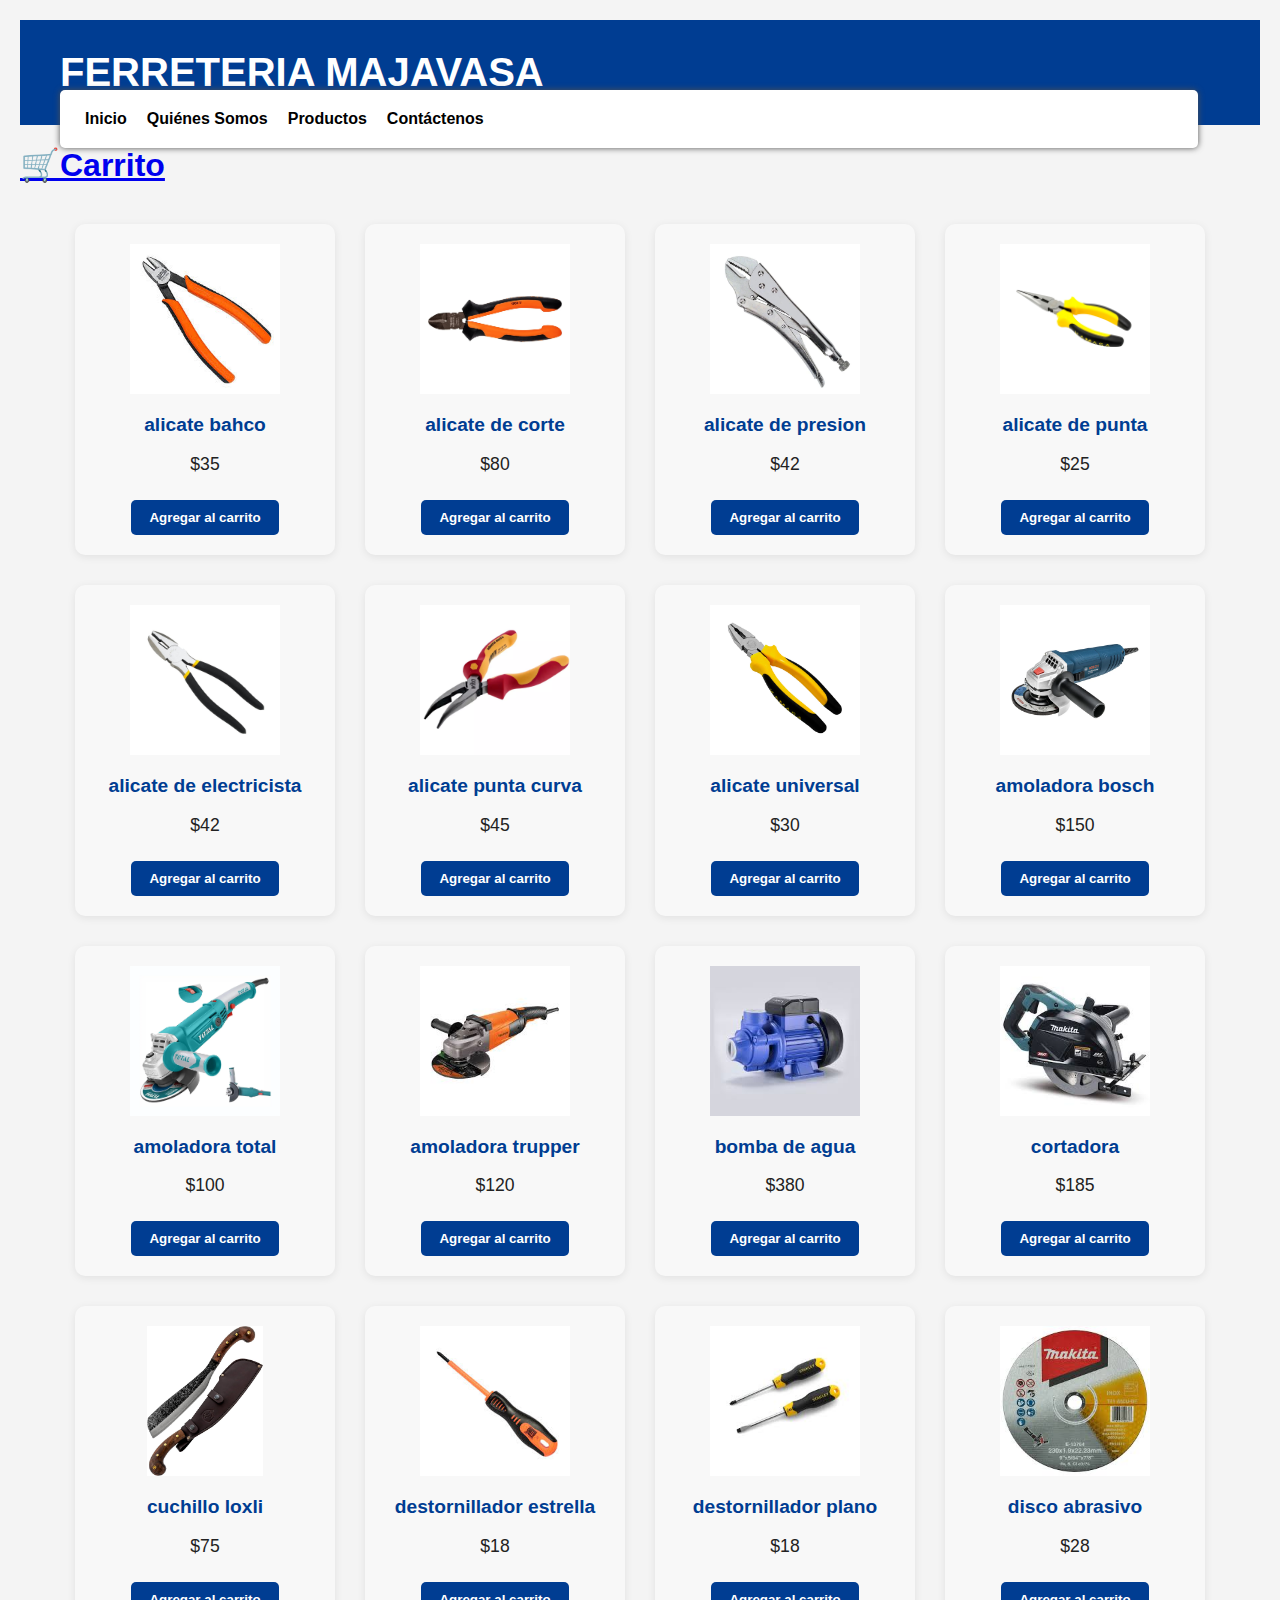
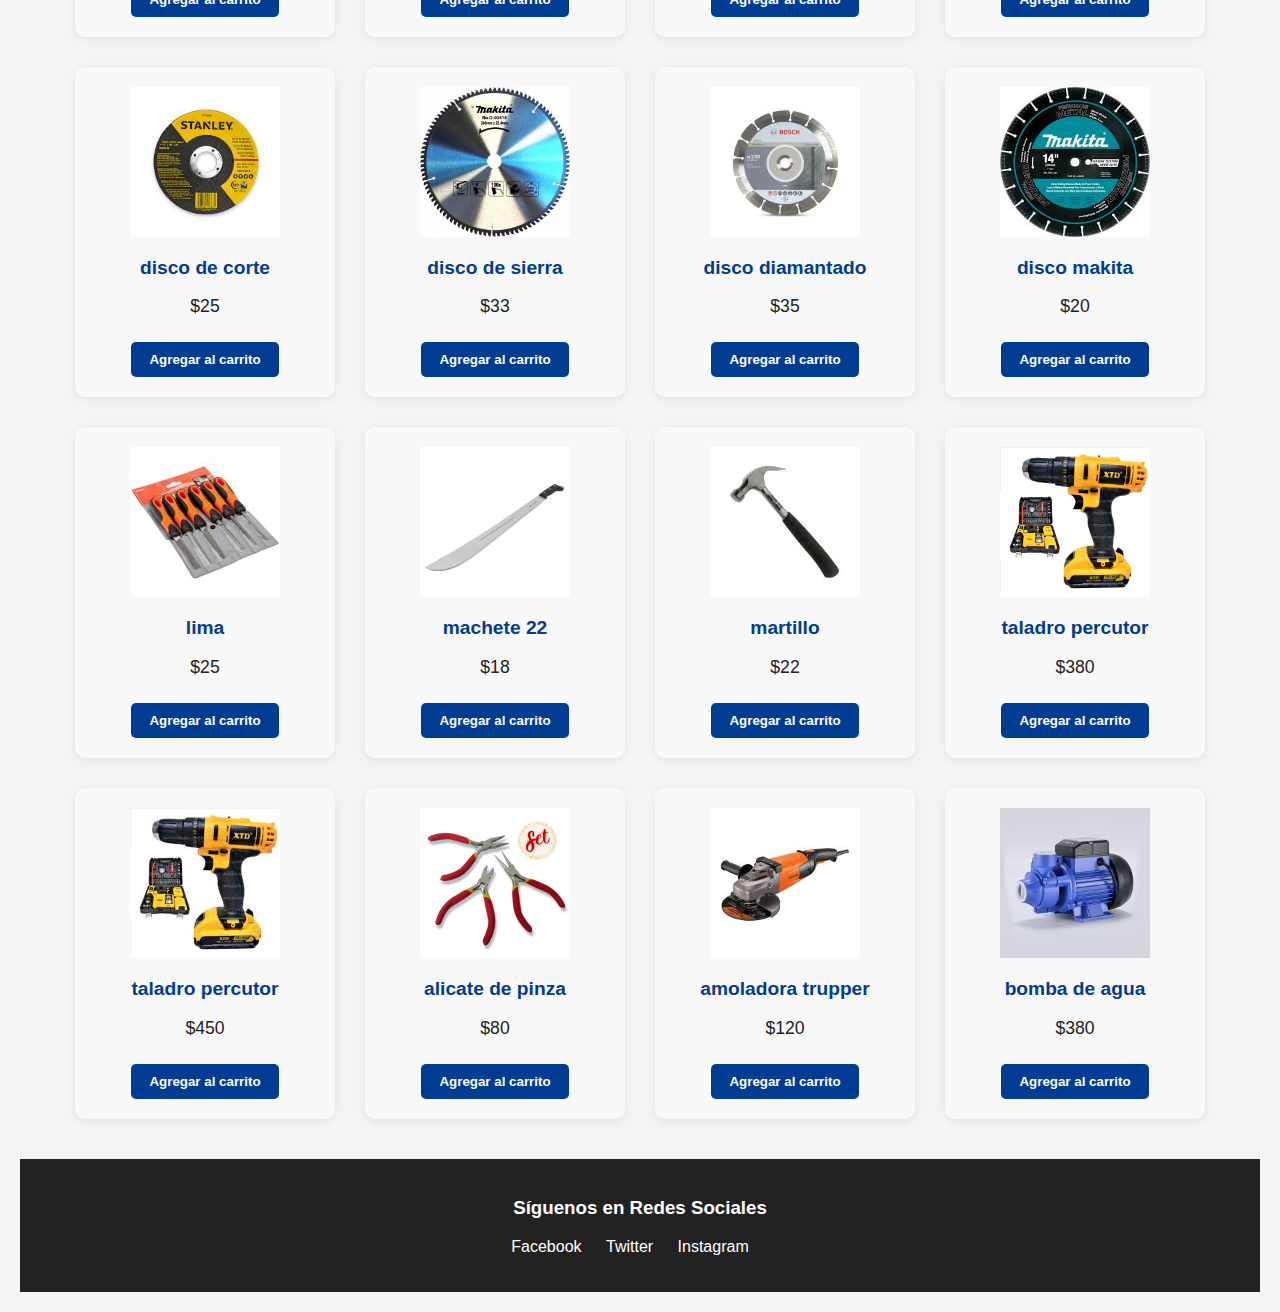
<file: catalogo.html>
<html lang="es">
<head>
    <meta charset="UTF-8">
    <meta name="viewport" content="width=device-width, initial-scale=1.0">
    <title>Contáctenos - Ferretería Majavasa</title>
    <link rel="stylesheet" href="styles.css">
</head>
<body>
    <header class="header-bar">
        <div class="header-container">
            <h1 class="title">FERRETERIA MAJAVASA</h1>
            <div class="navigation">
                <nav>
                    <ul>
                        <li><a href="index.html">Inicio</a></li>
                        <li><a href="quienesSomos.html">Quiénes Somos</a></li>
                        <li><a href="catalogo.html">Productos</a></li>
                        <li><a href="contactenos.html">Contáctenos</a></li>
                    </ul>
                </nav>
            </div>
        </div>
    </header>
    <main>
        
        <a href="carrito.html"><h1>🛒Carrito</h1></a>
        <div id="product-list" class="product-list"></div>
    </main>
    <footer>
        <h3>Síguenos en Redes Sociales</h3>
        <ul>
            <li><a href="https://www.facebook.com/profile.php?id=61551830272163">Facebook</a></li>
            <li><a href="enlace-a-tu-twitter">Twitter</a></li>
            <li><a href="enlace-a-tu-instagram">Instagram</a></li>
        </ul>
    </footer>
    

    <script>
  // Ahora cada producto tiene un ID único
  const productos = [
    {
      id: 1,
      nombre: "alicate bahco",
      precio: 35,
      imagen: "img/alicate bahco.jpg"
    },
    {
      id: 2,
      nombre: "alicate de corte",
      precio: 80,
      imagen: "img/alicate de corte.webp"
    },
    {
      id: 3,
      nombre: "alicate de presion",
      precio: 42,
      imagen: "img/alicate de presion.jpeg"
    },
     {
      id: 1,
      nombre: "alicate de punta",
      precio: 25,
      imagen: "img/alicate de punta.jpg"
    },
    {
      id: 2,
      nombre: "alicate de electricista",
      precio: 42,
      imagen: "img/alicate para electricista.jpg"
    },
    {
      id: 2,
      nombre: "alicate punta curva",
      precio: 45,
      imagen: "img/alicate punta curva.webp"
    },
    {
      id: 2,
      nombre: "alicate universal",
      precio: 30,
      imagen: "img/alicate universal.webp"
    },
    {
      id: 2,
      nombre: "amoladora bosch",
      precio: 150,
      imagen: "img/amoladora bosxh.webp"
    },
    {
      id: 2,
      nombre: "amoladora total",
      precio: 100,
      imagen: "img/amoladora tota.webp"
    },
    {
      id: 2,
      nombre: "amoladora trupper",
      precio: 120,
      imagen: "img/amoladora trupper.jpg"
    },
    {
      id: 2,
      nombre: "bomba de agua",
      precio: 380,
      imagen: "img/bomba de agua.jpg"
    },
    {
      id: 2,
      nombre: "cortadora",
      precio: 185,
      imagen: "img/cortadora.jpg"
    },
    {
      id: 2,
      nombre: "cuchillo loxli",
      precio: 75,
      imagen: "img/cuchillo.jpg"
    },
    {
      id: 2,
      nombre: "destornillador estrella",
      precio: 18,
      imagen: "img/destornillador estrella.jpg"
    },
    {
      id: 2,
      nombre: "destornillador plano",
      precio: 18,
      imagen: "img/detornillador.jpg"
    },
    {
      id: 2,
      nombre: "disco abrasivo",
      precio: 28,
      imagen: "img/disco abrasivo.jpg"
    },
    {
      id: 2,
      nombre: "disco de corte",
      precio: 25,
      imagen: "img/disco de corte.jpg"
    },
    {
      id: 2,
      nombre: "disco de sierra",
      precio: 33,
      imagen: "img/disco de sierra.jpg"
    },
    {
      id: 2,
      nombre: "disco diamantado",
      precio: 35,
      imagen: "img/disco diamantado.jpg"
    },
    {
      id: 2,
      nombre: "disco makita",
      precio: 20,
      imagen: "img/disco makita.jpg"
    },
    {
      id: 2,
      nombre: "lima",
      precio: 25,
      imagen: "img/lima pack.jpg"
    },
    {
      id: 2,
      nombre: "machete 22",
      precio: 18,
      imagen: "img/machete 22 °.webp"
    },
    {
      id: 2,
      nombre: "martillo",
      precio: 22,
      imagen: "img/martillo.jpg"
    },
    {
      id: 2,
      nombre: "taladro percutor",
      precio: 380,
      imagen: "img/percutor.webp"
    },
    {
      id: 2,
      nombre: "taladro percutor",
      precio: 450,
      imagen: "img/percutorr.jpg"
    },
    {
      id: 2,
      nombre: "alicate de pinza",
      precio: 80,
      imagen: "img/pinza alicate.jpg"
    },
    {
      id: 2,
      nombre: "amoladora trupper",
      precio: 120,
      imagen: "img/amoladora trupper.jpg"
    },
    {
      id: 2,
      nombre: "bomba de agua",
      precio: 380,
      imagen: "img/bomba de agua.jpg"
    },
   
  ];

  const productList = document.getElementById('product-list');
  productList.innerHTML = productos.map((producto) => `
    <div class="producto">
      <img src="${producto.imagen}" alt="${producto.nombre}" class="producto-img">
      <h2 class="producto-nombre">${producto.nombre}</h2>
      <p class="producto-precio">$${producto.precio}</p>
      <button class="agregar-carrito" data-id="${producto.id}">Agregar al carrito</button>
    </div>
  `).join('');

  // Asignar evento a cada botón de agregar al carrito
  document.querySelectorAll('.agregar-carrito').forEach(btn => {
    btn.addEventListener('click', function() {
      const id = parseInt(this.getAttribute('data-id'));
      const producto = productos.find(p => p.id === id);
      let cart = JSON.parse(localStorage.getItem("cart")) || [];
      cart.push({
        id: producto.id,
        name: producto.nombre,
        price: producto.precio,
        imagen: producto.imagen
      });
      localStorage.setItem("cart", JSON.stringify(cart));
    
    });
  });
</script>



    <style>
    /* Estilos básicos para el catálogo */
    .product-list {
        display: flex;
        flex-wrap: wrap;
        gap: 30px;
        justify-content: center;
        margin: 40px 0;
    }
    .producto {
        background: #f8f8f8;
        border-radius: 10px;
        box-shadow: 0 2px 8px rgba(0,0,0,0.08);
        padding: 20px;
        width: 220px;
        text-align: center;
        transition: box-shadow 0.2s;
    }
    .producto:hover {
        box-shadow: 0 4px 16px rgba(4, 23, 185, 0.685);
    }
    .producto-img {
        width: 150px;
        height: 150px;
        object-fit: contain;
        margin-bottom: 10px;
    }
    .producto-nombre {
        font-size: 1.2em;
        margin: 10px 0 5px 0;
        color: #003d92;
    }
    .producto-precio {
        font-size: 1.1em;
        color: #222;
        margin-bottom: 15px;
    }
    .agregar-carrito {
        background: #003d92;
        color: #fff;
        border: none;
        padding: 10px 18px;
        border-radius: 5px;
        cursor: pointer;
        font-weight: bold;
        transition: background 0.2s;
    }
    .agregar-carrito:hover {
        background: #0050c8;
    }
    </style>
</body>
</html>
</file>
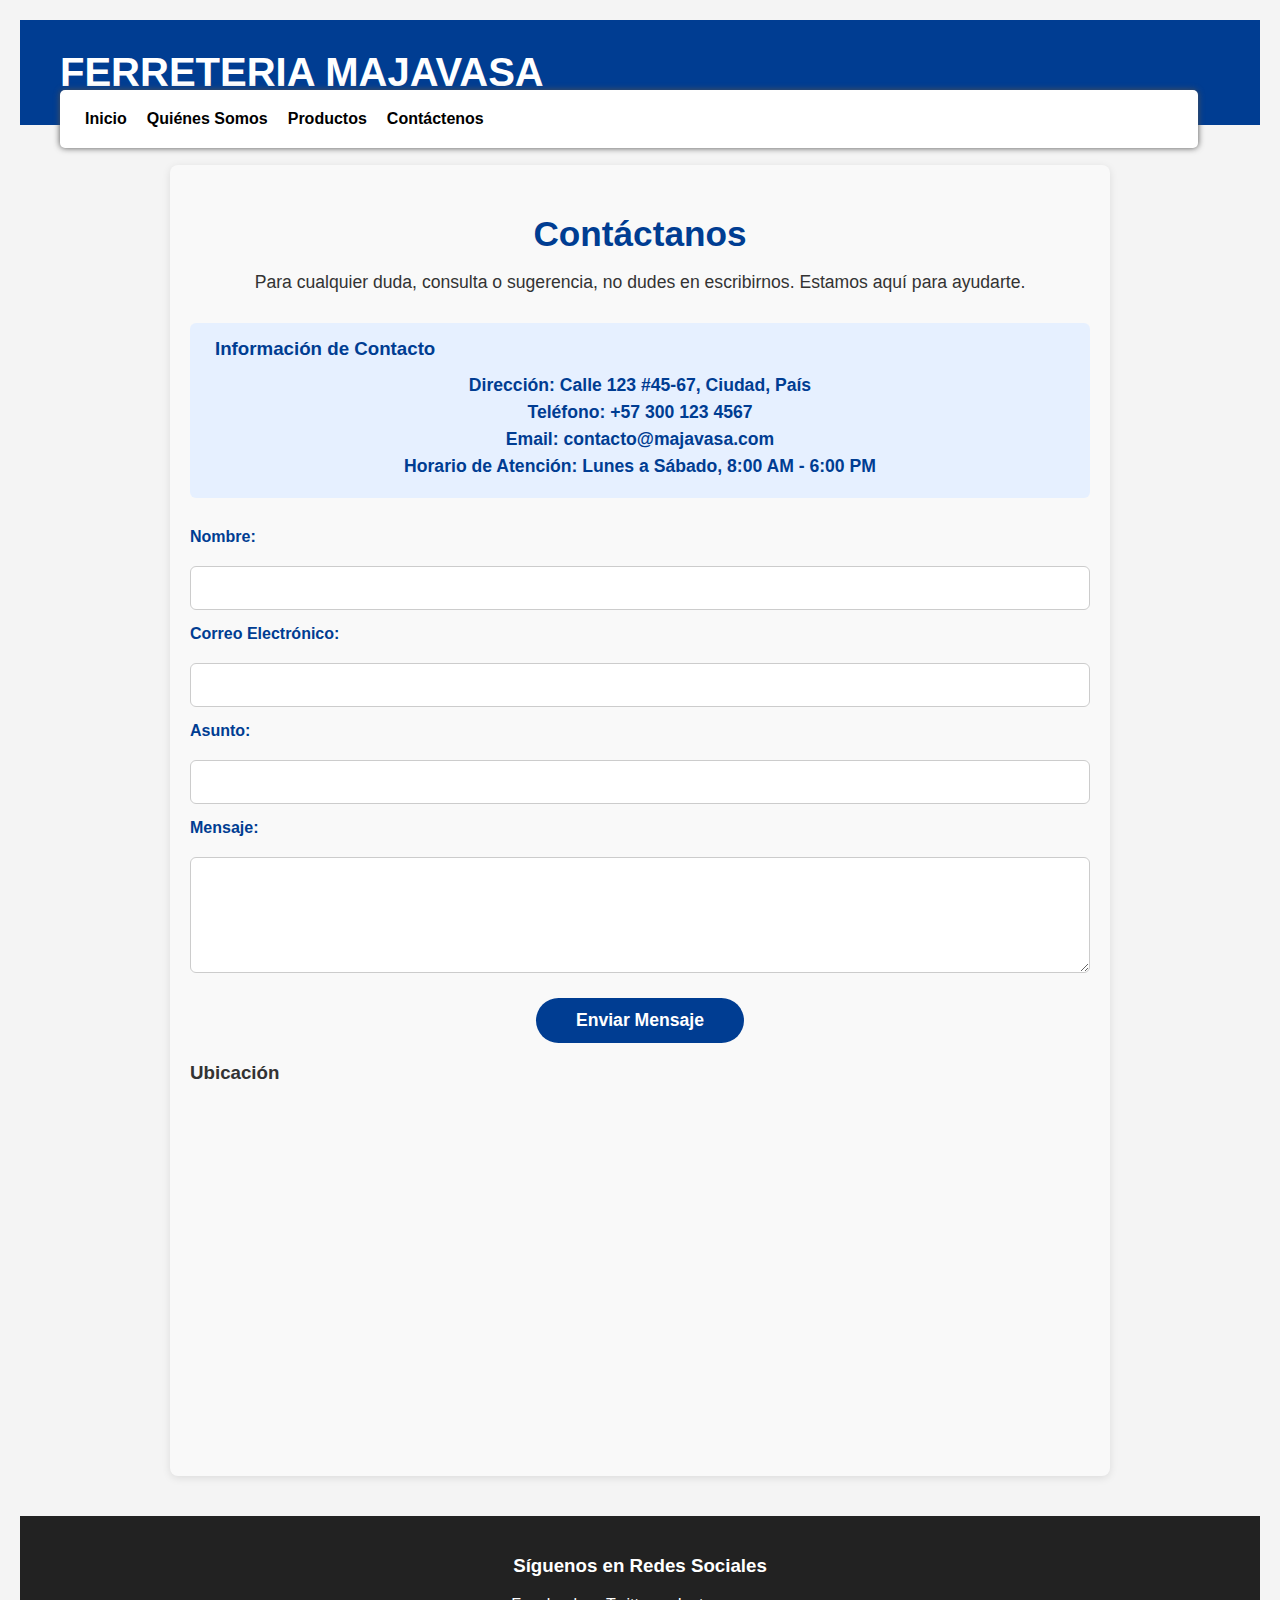
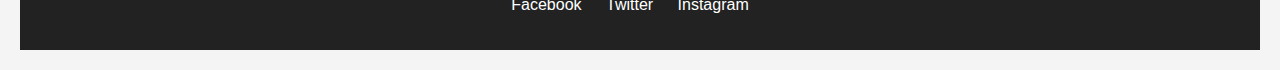
<file: contactenos.html>
<!DOCTYPE html>
<html lang="es">
<head>
    <meta charset="UTF-8">
    <meta name="viewport" content="width=device-width, initial-scale=1.0">
    <title>Contáctenos - Ferretería Majavasa</title>
    <link rel="stylesheet" href="styles.css">
</head>
<body>
    <header class="header-bar">
        <div class="header-container">
            <h1 class="title">FERRETERIA MAJAVASA</h1>
            <div class="navigation">
                <nav>
                    <ul>
                        <li><a href="index.html">Inicio</a></li>
                        <li><a href="quienesSomos.html">Quiénes Somos</a></li>
                        <li><a href="catalogo.html">Productos</a></li>
                        <li><a href="contactenos.html">Contáctenos</a></li>
                    </ul>
                </nav>
            </div>
        </div>
    </header>

    <main class="contact-section">
        <h2>Contáctanos</h2>
        <p>Para cualquier duda, consulta o sugerencia, no dudes en escribirnos. Estamos aquí para ayudarte.</p>

        <div class="contact-info">
            <h3>Información de Contacto</h3>
            <p><strong>Dirección:</strong> Calle 123 #45-67, Ciudad, País</p>
            <p><strong>Teléfono:</strong> +57 300 123 4567</p>
            <p><strong>Email:</strong> contacto@majavasa.com</p>
            <p><strong>Horario de Atención:</strong> Lunes a Sábado, 8:00 AM - 6:00 PM</p>
        </div>

        <form class="contact-form">
            <label for="name">Nombre:</label>
            <input type="text" id="name" name="name" required>

            <label for="email">Correo Electrónico:</label>
            <input type="email" id="email" name="email" required>

            <label for="subject">Asunto:</label>
            <input type="text" id="subject" name="subject" required>

            <label for="message">Mensaje:</label>
            <textarea id="message" name="message" rows="6" required></textarea>

            <button type="submit">Enviar Mensaje</button>
        </form>

        <div class="map">
            <h3>Ubicación</h3>
            <iframe src="https://www.google.com/maps/embed?pb=!1m18..." width="100%" height="350" style="border:0;" allowfullscreen="" loading="lazy"></iframe>
        </div>
    </main>

    <footer>
        <h3>Síguenos en Redes Sociales</h3>
        <ul>
            <li><a href="https://www.facebook.com/profile.php?id=61551830272163">Facebook</a></li>
            <li><a href="#">Twitter</a></li>
            <li><a href="#">Instagram</a></li>
        </ul>
    </footer>
</body>
</html>
</file>
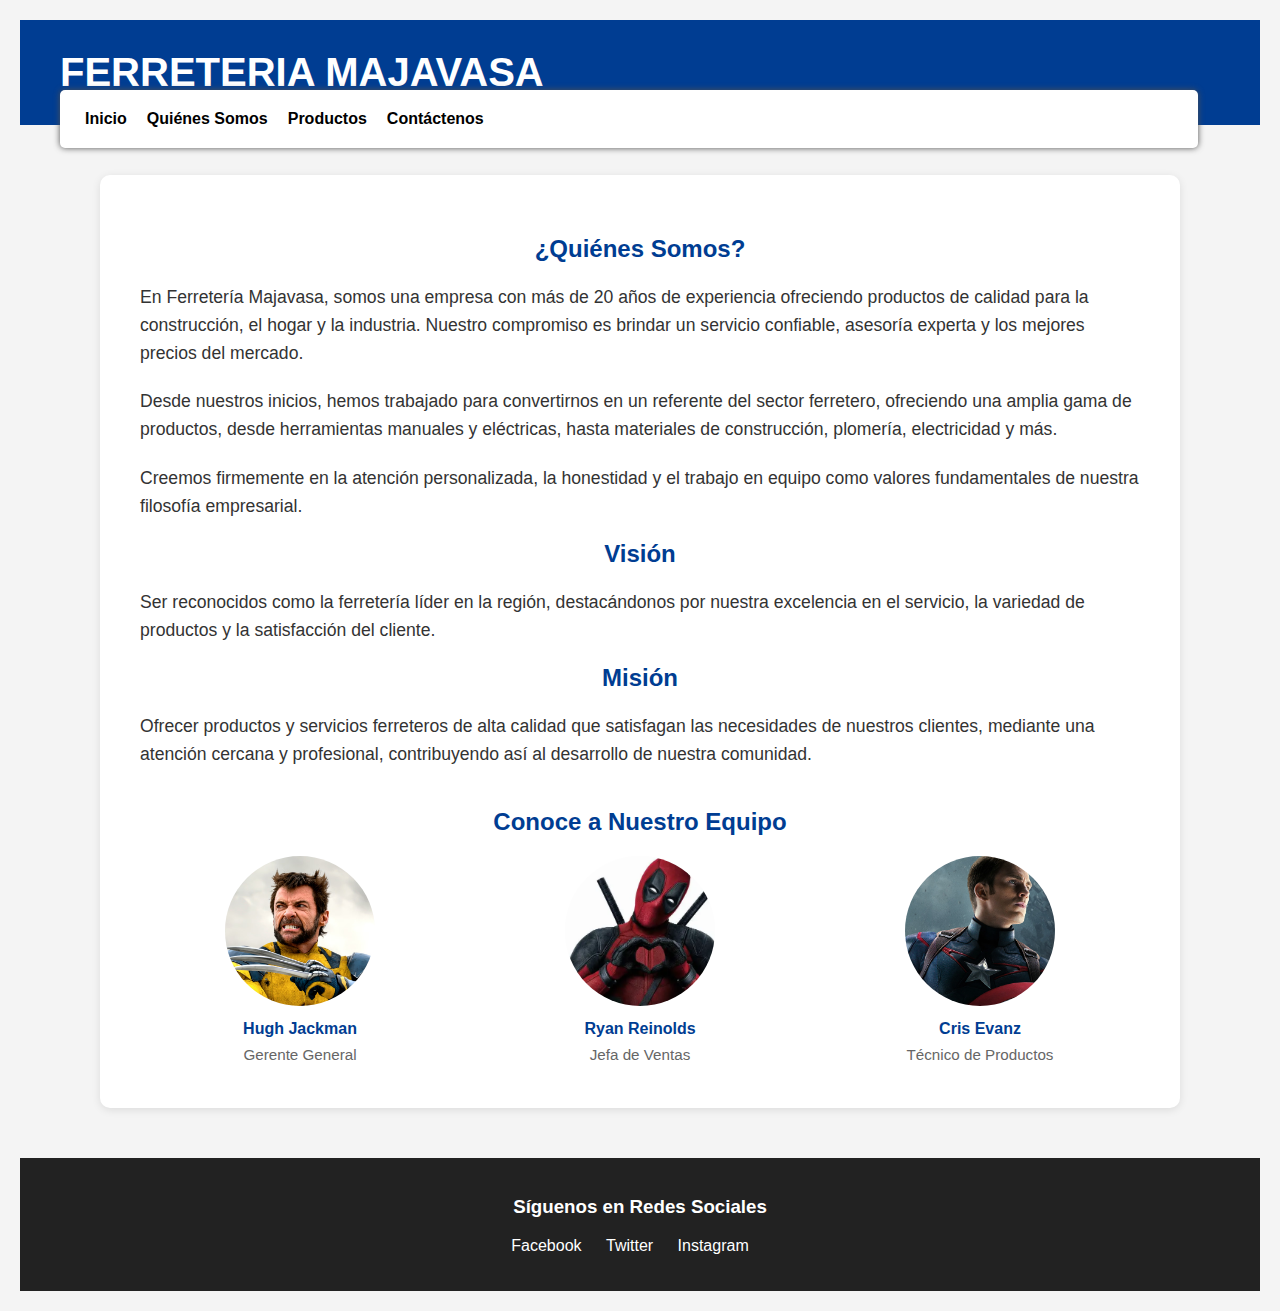
<file: quienesSomos.html>
<!DOCTYPE html>
<html lang="es">
<head>
    <meta charset="UTF-8">
    <meta name="viewport" content="width=device-width, initial-scale=1.0">
    <title>Quiénes Somos - Ferretería Majavasa</title>
    <link rel="stylesheet" href="styles.css">
    <style>
        .about-section {
            max-width: 1000px;
            margin: 50px auto;
            padding: 40px;
            background-color: #ffffff;
            box-shadow: 0 2px 8px rgba(0, 0, 0, 0.1);
            border-radius: 10px;
        }

        .about-section h2 {
            color: #003d92;
            text-align: center;
            margin-bottom: 20px;
        }

        .about-section p {
            color: #333;
            font-size: 1.1em;
            line-height: 1.6;
            margin-bottom: 20px;
        }

        .team-section {
            margin-top: 40px;
        }

        .team-members {
            display: flex;
            gap: 20px;
            flex-wrap: wrap;
            justify-content: center;
        }

        .team-member {
            flex: 1 1 250px;
            text-align: center;
        }

        .team-member img {
            width: 150px;
            height: 150px;
            object-fit: cover;
            border-radius: 50%;
            margin-bottom: 10px;
        }

        .team-member h4 {
            margin: 0;
            color: #003d92;
        }

        .team-member p {
            margin: 5px 0 0;
            font-size: 0.95em;
            color: #666;
        }
    </style>
</head>
<body>
    <header class="header-bar">
        <div class="header-container">
            <h1 class="title">FERRETERIA MAJAVASA</h1>
            <div class="navigation">
                <nav>
                    <ul>
                        <li><a href="index.html">Inicio</a></li>
                        <li><a href="quienesSomos.html">Quiénes Somos</a></li>
                        <li><a href="catalogo.html">Productos</a></li>
                        <li><a href="contactenos.html">Contáctenos</a></li>
                    </ul>
                </nav>
            </div>
        </div>
    </header>

    <section class="about-section">
        <h2>¿Quiénes Somos?</h2>
        <p>En Ferretería Majavasa, somos una empresa con más de 20 años de experiencia ofreciendo productos de calidad para la construcción, el hogar y la industria. Nuestro compromiso es brindar un servicio confiable, asesoría experta y los mejores precios del mercado.</p>

        <p>Desde nuestros inicios, hemos trabajado para convertirnos en un referente del sector ferretero, ofreciendo una amplia gama de productos, desde herramientas manuales y eléctricas, hasta materiales de construcción, plomería, electricidad y más.</p>

        <p>Creemos firmemente en la atención personalizada, la honestidad y el trabajo en equipo como valores fundamentales de nuestra filosofía empresarial.</p>
    
        <section class="vision-mision-section">
            <h2>Visión</h2>
            <p>Ser reconocidos como la ferretería líder en la región, destacándonos por nuestra excelencia en el servicio, la variedad de productos y la satisfacción del cliente.</p>

            <h2>Misión</h2>
            <p>Ofrecer productos y servicios ferreteros de alta calidad que satisfagan las necesidades de nuestros clientes, mediante una atención cercana y profesional, contribuyendo así al desarrollo de nuestra comunidad.</p>
        </section>
        <div class="team-section">
            <h2>Conoce a Nuestro Equipo</h2>
            <div class="team-members">
                <div class="team-member">
                    <img src="img/wolverine.avif" alt="Gerente General">
                    <h4>Hugh Jackman</h4>
                    <p>Gerente General</p>
                </div>
                <div class="team-member">
                    <img src="img/deadpool.webp" alt="Jefa de Ventas">
                    <h4>Ryan Reinolds</h4>
                    <p>Jefa de Ventas</p>
                </div>
                <div class="team-member">
                    <img src="img/capitan.webp" alt="Técnico de Productos">
                    <h4>Cris Evanz</h4>
                    <p>Técnico de Productos</p>
                </div>
            </div>
        </div>
    </section>

    <footer>
        <h3>Síguenos en Redes Sociales</h3>
        <ul>
            <li><a href="https://www.facebook.com/profile.php?id=61551830272163">Facebook</a></li>
            <li><a href="#">Twitter</a></li>
            <li><a href="#">Instagram</a></li>
        </ul>
    </footer>
</body>
</html>
</file>
<file: styles.css>
body {
            font-family: 'Roboto', sans-serif;
            background-color: #ffffff;
            color: #ffffff;
            margin: 0;
            padding: 0;
            box-sizing: border-box;
        }

        .header-bar {
            width: 100%;
            background: #003d92;
            padding: 30px 0;
            box-sizing: border-box;
        }

        .header-container {
            max-width: 1200px;
            margin: 0 auto;
            padding: 0 20px;
            display: flex;
            justify-content: space-between;
            align-items: center;
            box-sizing: border-box;
        }

        .title {
            font-size: 2.5em;
            color: #ffffff;
            margin: 0;
        }

        .navigation nav ul {
            list-style-type: none;
            margin: 0;
            padding: 0;
            display: flex;
            gap: 20px;
        }

        .navigation nav a {
            text-decoration: none;
            color: #000;
            font-weight: bold;
            font-size: 16px;
        }

        .navigation {
            background: #ffffff;
            border-radius: 5px;
            padding: 20px 25px;
            box-shadow: 0px 0px 6px #505050;
            z-index: 1000;
            width: 85%;
            top: 90px;
            position: absolute;
        }

        footer {
            background-color: #222;
            padding: 20px;
            text-align: center;
        }

        footer ul {
            list-style: none;
            padding: 0;
        }

        footer ul li {
            display: inline;
            margin-right: 20px;
        }

        footer a {
            text-decoration: none;
            color: #ffffff;
        }
/*slider*/

  .slider {
    position: relative;
    width: 80%;
    max-width: 600px;
    height: 350px;
    margin: 30px auto;
    overflow: hidden;
    background: #eee;
  }
  .slides {
    position: relative;
    width: 100%;
    height: 100%;
  }
  .slide {
    position: absolute;
    width: 100%;
    height: 100%;
    display: none;
    object-fit: cover;
  }
  .slide.active {
    display: block;
  }
  .slider-btn {
    position: absolute;
    top: 50%;
    transform: translateY(-50%);
    background: rgba(0,0,0,0.5);
    border: none;
    color: white;
    font-size: 2em;
    padding: 5px 12px;
    cursor: pointer;
    border-radius: 50%;
    user-select: none;
    z-index: 10;
  }
  .slider-btn.prev {
    left: 10px;
  }
  .slider-btn.next {
    right: 10px;
  }


/* Estilos para la sección de ofertas */
.offers-container {
    display: flex;
    justify-content: center;
    flex-wrap: wrap;
    gap: 20px;
    padding: 40px 20px;
    background-color: #f4f4f4;
    box-sizing: border-box;
}

.offer-card {
    background-color: #fff;
    border-radius: 10px;
    box-shadow: 0 2px 8px rgba(0, 0, 0, 0.1);
    overflow: hidden;
    text-align: center;
    max-width: 280px;
    flex: 1 1 280px;
    transition: transform 0.3s ease;
}

.offer-card:hover {
    transform: translateY(-5px);
}

.offer-card img {
    width: 100%;
    height: 200px;
    object-fit: cover;
}

.offer-card h3 {
    font-size: 1.2em;
    color: #003d92;
    margin: 15px 0 5px;
}

.offer-card p {
    font-size: 1em;
    color: #333;
    margin-bottom: 15px;
}


/* Efecto al pasar el mouse o seleccionar */
.offer-card:hover,
.offer-card:focus-within,
.offer-card:active {
    background-color: #e6f0ff;
    border-color: #095ccf;
    box-shadow: 0 4px 12px rgba(10, 89, 201, 0.3);
    transform: translateY(-5px);
}
/*catologo de productos*/
body {
  font-family: Arial, sans-serif;
  padding: 20px;
  background-color: #F4F4F4;
}

.product-list {
  display: flex;
  flex-wrap: wrap;
  gap: 20px;
}

.product {
  border: 1px solid #ccc;
  background: #fff;
  padding: 15px;
  border-radius: 5px;
  width: 220px;
  text-align: center;
  box-shadow: 0 2px 6px rgba(0,0,0,0.1);
}

.product img {
  width: 100%;
  height: auto;
  border-radius: 5px;
}

.product h3 {
  margin: 10px 0 5px;
}

button {
  background-color: #28a745;
  color: white;
  padding: 10px;
  border: none;
  border-radius: 4px;
  margin-top: 10px;
  cursor: pointer;
}

button:hover {
  background-color: #218838;
}

.cart {
  list-style-type: none;
  padding: 0;
}



/*carrito de compras*/

#cart table {
  width: 100%;
  border-collapse: collapse;
  margin-top: 20px;
  background-color: #f8f9fa;
  border: 1px solid #dee2e6;
}

table {
  width: 100%;
  border-collapse: collapse;
  margin-top: 20px;
  background-color: #1f5709;
  border: 1px solid #b41414;
}

th, td {
  padding: 10px;
  text-align: center;
  border: 1px solid #6e800c;
}

th {
  background-color: #04612e;
}

td button {
  background: #dc3545;
  color: #064628;
  padding: 5px 8px;
  border: none;
  border-radius: 4px;
  cursor: pointer;
}

td button:hover {
  background: #c82333;
}


/*contactenos*/
.contact-section {
    max-width: 900px;
    margin: 40px auto;
    padding: 20px;
    background-color: #f9f9f9;
    color: #333;
    border-radius: 8px;
    box-shadow: 0 2px 8px rgba(0,0,0,0.1);
    font-family: 'Roboto', sans-serif;
}

.contact-section h2 {
    text-align: center;
    color: #003d92;
    margin-bottom: 10px;
    font-size: 2.2em;
}

.contact-section p {
    text-align: center;
    margin-bottom: 30px;
    font-size: 1.1em;
}

.contact-info {
    background-color: #e6f0ff;
    padding: 15px 25px;
    border-radius: 6px;
    margin-bottom: 30px;
    color: #003d92;
}

.contact-info h3 {
    margin-top: 0;
    margin-bottom: 15px;
}

.contact-info p {
    margin: 6px 0;
    font-weight: 600;
}

.contact-form {
    display: flex;
    flex-direction: column;
    gap: 15px;
}

.contact-form label {
    font-weight: 600;
    margin-bottom: 5px;
    color: #003d92;
}

.contact-form input[type="text"],
.contact-form input[type="email"],
.contact-form textarea {
    padding: 12px 15px;
    border: 1.5px solid #ccc;
    border-radius: 6px;
    font-size: 1em;
    resize: vertical;
    transition: border-color 0.3s ease;
}

.contact-form input[type="text"]:focus,
.contact-form input[type="email"]:focus,
.contact-form textarea:focus {
    border-color: #003d92;
    outline: none;
    box-shadow: 0 0 5px rgba(0, 61, 146, 0.5);
}

.contact-form button {
    align-self: center;
    background-color: #003d92;
    color: #fff;
    font-weight: 700;
    padding: 12px 40px;
    border: none;
    border-radius: 25px;
    cursor: pointer;
    font-size: 1.1em;
    transition: background-color 0.3s ease;
}

.contact-form button:hover {
    background-color: #0053d6;
}

/*responsive moviles*/

/* Responsive para tablets */
@media (max-width: 1024px) {
    .slider {
        height: 500px;
    }
}

/* Responsive para móviles */
@media (max-width: 768px) {
    .slider {
        height: 400px;
        flex-direction: column; /* Opcional, si el contenido necesita adaptarse */
    }
}

@media (max-width: 480px) {
    .slider {
        height: 300px;
    }
}
</file>
